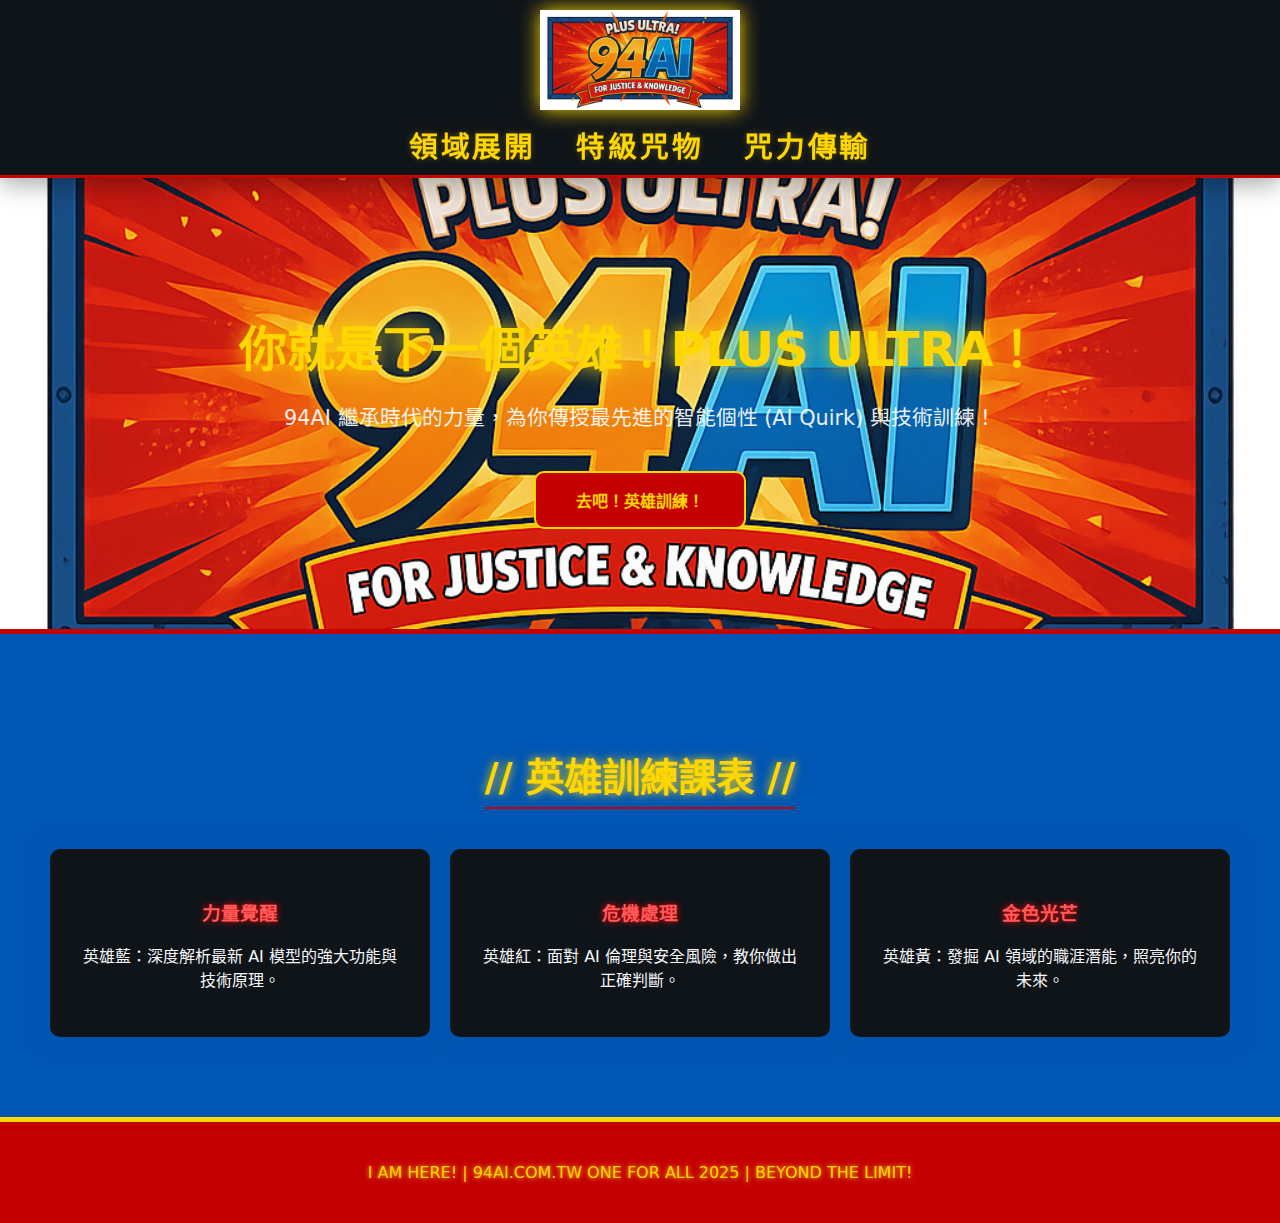
<file: index.html>
<!DOCTYPE html>
<html lang="zh-TW">
<head>
  <meta charset="UTF-8" />
  <meta name="viewport" content="width=device-width, initial-scale=1" />
  <title>94AI｜PLUS ULTRA 智能力量</title>
  <meta name="description" content="94AI：用 PLUS ULTRA 精神，傳授最先進的 AI 技術訓練與實作，讓你解鎖屬於自己的智能個性 (AI Quirk)。" />
  <meta name="robots" content="index,follow" />
  <link rel="canonical" href="https://94ai.com.tw/" />
  <link rel="preload" as="image" href="/images/94ai_square.png" />
  <style>
    body {margin:0;font-family:system-ui,Roboto,'Noto Sans TC',sans-serif;background:#08080C;color:#f5f7fa;scroll-behavior:smooth;}
    header {position:sticky;top:0;z-index:1000;background:#0f1419;border-bottom:3px solid #C40000;box-shadow:0 6px 24px rgba(0,0,0,.35);text-align:center;padding:10px 0;}
    .logo-link img {height:100px;width:auto;filter:drop-shadow(0 0 10px #FFD700);transition:filter .3s;}
    .logo-link img:hover {filter:drop-shadow(0 0 15px #FFD700);}
    nav ul {list-style:none;margin:10px 0 0;padding:0;display:flex;justify-content:center;gap:40px;}
    nav a {text-decoration:none;color:#FFD700;font-weight:900;font-size:1.8rem;letter-spacing:.1em;text-shadow:0 0 6px rgba(255,215,0,.3);transition:.3s;}
    nav a:hover {color:#fff;text-shadow:0 0 12px #C40000;}
    .hero {position:relative;text-align:center;padding:100px 20px;background:url('/images/94ai_square.png') center/cover no-repeat;border-bottom:5px solid #C40000;color:#FFD700;}
    .hero::before {content:'';position:absolute;inset:0;background:rgba(0,0,0,.5);z-index:-1;}
    .hero h1 {font-size:3rem;margin-bottom:15px;text-shadow:0 0 20px #FFD700;}
    .hero p {font-size:1.3rem;margin-bottom:40px;color:#fff;opacity:.9;}
    .cta-button {display:inline-block;background:#C40000;color:#FFD700;padding:15px 40px;border-radius:10px;border:2px solid #FFD700;font-weight:900;text-decoration:none;transition:.3s;}
    .cta-button:hover {background:#ff3333;transform:scale(1.05);}
    .content-section {padding:80px 20px;text-align:center;background:#0056B3;}
    .content-section h2 {font-size:2.4rem;color:#FFD700;text-shadow:0 0 10px #FFD700;margin-bottom:40px;border-bottom:2px solid #C40000;display:inline-block;padding-bottom:5px;}
    .cards {display:flex;flex-wrap:wrap;justify-content:center;gap:20px;}
    .card {background:#0f1419;padding:30px;border-radius:10px;flex:1 1 280px;max-width:320px;box-shadow:0 0 20px rgba(0,86,179,.6);transition:.3s;}
    .card:hover {transform:translateY(-8px);box-shadow:0 0 25px #FFD700;}
    .card h3 {color:#ff5a5a;text-shadow:0 0 6px #ff0000;}
    footer {text-align:center;padding:25px;background:#C40000;color:#FFD700;border-top:5px solid #FFD700;text-shadow:0 0 5px #FFD700;}

    /* 回到最上方按鈕 */
    #backToTop {position:fixed;bottom:30px;right:30px;background:#FFD700;color:#C40000;border:none;border-radius:50%;width:55px;height:55px;font-size:1.5rem;cursor:pointer;box-shadow:0 0 10px rgba(255,215,0,.5);display:none;transition:all .3s;}
    #backToTop:hover {transform:scale(1.1);box-shadow:0 0 20px rgba(255,215,0,.8);}

    /* === 手機版單列選單（避免擠出畫面） === */
    @media (max-width: 768px) {
      .logo-link img {height:84px;}
      nav ul {flex-direction:column;gap:14px;margin-top:12px;}
      nav a {display:block;padding:10px 16px;font-size:1.6rem;}
    }

    @media (max-width: 420px) {
      .logo-link img {height:72px;}
      nav a {font-size:1.45rem;letter-spacing:.08em;}
      .hero {padding:72px 16px;}
      .hero h1 {font-size:2.2rem;}
      .hero p {font-size:1.1rem;}
    }
      
    /* === 英雄飛行閃光軌跡動畫 === */
    #backToTop.comet { animation: rocket 0.6s ease-out; }
    #backToTop::before {
      content: '';
      position: absolute;
      inset: 50% auto auto 50%;
      transform: translate(-50%, -50%);
      width: 64px; height: 64px; border-radius: 50%;
      background: conic-gradient(from 0deg, rgba(255,215,0,.0), rgba(255,215,0,.55), rgba(255,0,0,.45), rgba(255,215,0,.0));
      filter: blur(8px);
      opacity: .0; pointer-events: none;
      transition: opacity .25s ease;
    }
    #backToTop.comet::before { opacity: .85; }

    @keyframes rocket {
      0% { transform: scale(1) translateZ(0); box-shadow: 0 0 12px rgba(255,215,0,.6); }
      35% { transform: scale(1.15); box-shadow: 0 0 22px rgba(255,215,0,.9); }
      100% { transform: scale(1); box-shadow: 0 0 12px rgba(255,215,0,.6); }
    }

    /* 釋放的火花粒子 */
    .spark {
      position: fixed; width: 6px; height: 6px; border-radius: 50%; pointer-events: none; z-index: 9999;
      background: radial-gradient(circle at 30% 30%, #fff, #FFD700 60%, rgba(255,215,0,.0) 70%);
      filter: drop-shadow(0 0 8px rgba(255,215,0,.8));
      animation: spark-move .8s ease-out forwards, spark-fade .8s ease-out forwards;
    }
    @keyframes spark-move {
      from { transform: translate(0,0) scale(1); }
      to   { transform: translate(var(--dx), var(--dy)) scale(0.4); }
    }
    @keyframes spark-fade {
      from { opacity: 1; }
      to   { opacity: 0; }
    }
  </style>
</head>
<body>
  <header>
    <a href="/index.html" class="logo-link"><img src="/images/94ai_square.png" alt="94AI LOGO"></a>
    <nav>
      <ul>
        <li><a href="/index.html">領域展開</a></li>
        <li><a href="/blog.html">特級咒物</a></li>
        <li><a href="/contact.html">咒力傳輸</a></li>
      </ul>
    </nav>
  </header>
  <main>
    <section class="hero">
      <h1>你就是下一個英雄！PLUS ULTRA！</h1>
      <p>94AI 繼承時代的力量，為你傳授最先進的智能個性 (AI Quirk) 與技術訓練！</p>
      <a href="/blog.html" class="cta-button">去吧！英雄訓練！</a>
    </section>
    <section class="content-section">
      <h2>// 英雄訓練課表 //</h2>
      <div class="cards">
        <div class="card"><h3>力量覺醒</h3><p>英雄藍：深度解析最新 AI 模型的強大功能與技術原理。</p></div>
        <div class="card"><h3>危機處理</h3><p>英雄紅：面對 AI 倫理與安全風險，教你做出正確判斷。</p></div>
        <div class="card"><h3>金色光芒</h3><p>英雄黃：發掘 AI 領域的職涯潛能，照亮你的未來。</p></div>
      </div>
    </section>
  </main>
  <footer><p>I AM HERE! | 94AI.COM.TW ONE FOR ALL 2025 | BEYOND THE LIMIT!</p></footer>
  <button id="backToTop" title="回到頂部">▲</button>
  <script>
    const topBtn=document.getElementById('backToTop');
    window.addEventListener('scroll',()=>{if(window.scrollY>200){topBtn.style.display='block';}else{topBtn.style.display='none';}});
    topBtn.addEventListener('click',()=>{window.scrollTo({top:0,behavior:'smooth'});});
  </script>
  <script>
    const topBtn=document.getElementById('backToTop');
    const showAt=200;
    window.addEventListener('scroll',()=>{
      topBtn.style.display = (window.scrollY>showAt)?'block':'none';
    });

    function spawnSparks(x,y,count=12){
      for(let i=0;i<count;i++){
        const s=document.createElement('span');
        s.className='spark';
        // 隨機拋射方向（往左上為主，帶一點散射）
        const dx = (-40 - Math.random()*60) + 'px';
        const dy = (-20 - Math.random()*120) + 'px';
        s.style.setProperty('--dx', dx);
        s.style.setProperty('--dy', dy);
        s.style.left = (x + (Math.random()*20-10)) + 'px';
        s.style.top  = (y + (Math.random()*20-10)) + 'px';
        document.body.appendChild(s);
        s.addEventListener('animationend',()=> s.remove());
      }
    }

    topBtn.addEventListener('click',()=>{
      // 英雄飛行特效
      topBtn.classList.add('comet');
      // 取得按鈕螢幕位置，作為粒子起點
      const rect = topBtn.getBoundingClientRect();
      spawnSparks(rect.left + rect.width/2, rect.top + rect.height/2, 16);
      setTimeout(()=> topBtn.classList.remove('comet'), 650);
      // 平滑回頂端
      window.scrollTo({top:0,behavior:'smooth'});
    });
  </script>
</body>
</html>
</html>
</file>
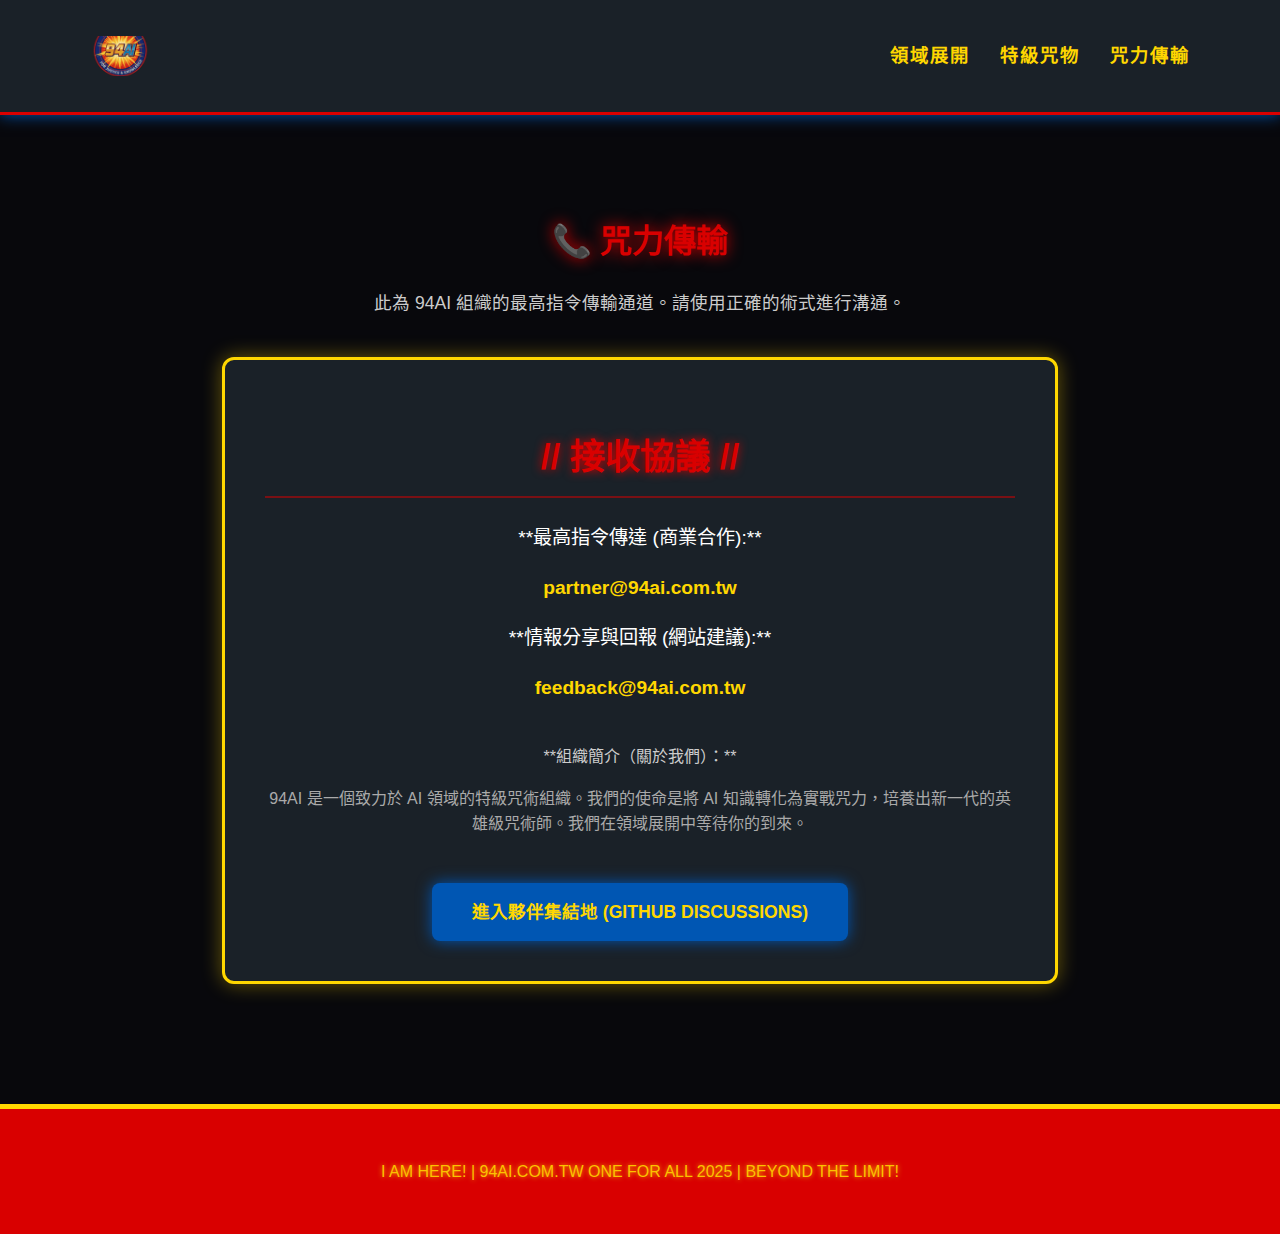
<file: contact.html>
<!DOCTYPE html>
<html lang="zh-TW">
<head>
    <meta charset="UTF-8">
    <meta name="viewport" content="width=device-width, initial-scale=1.0">
    <title>咒力傳輸 - 94AI 組織中樞</title>
    <style>
        /* --- 顏色與字型變數 (All Might 英雄色板) --- */
        :root {
            --color-bg-dark: #08080C;       /* 極致深黑 (基底色) */
            --color-text-light: #f0f0f0;    /* 基礎文字色 */
            --color-hero-blue: #0056B3;     /* 英雄藍 (主色，濃郁的深藍) */
            --color-hero-yellow: #FFD700;   /* 英雄黃 (力量色，用於點綴/光暈) */
            --color-hero-red: #D90000;      /* 英雄紅 (次要色，用於 CTA/強調) */
            --color-card-bg: #1A2128;       /* 卡片背景 */
        }

        /* --- 全域設定與基本樣式 --- */
        body {
            font-family: 'Inter', 'Segoe UI', Roboto, 'Helvetica Neue', Arial, sans-serif;
            line-height: 1.6;
            margin: 0;
            padding: 0;
            background-color: var(--color-bg-dark);
            color: var(--color-text-light);
            transition: background-color 0.5s;
        }
        .container {
            max-width: 1100px;
            margin: 0 auto;
            padding: 20px;
        }

        /* --- 導覽列 (Header) --- */
        header {
            background-color: var(--color-card-bg);
            padding: 1rem 0;
            box-shadow: 0 0 15px var(--color-hero-blue);
            border-bottom: 3px solid var(--color-hero-red); 
        }
        header nav {
            display: flex;
            justify-content: space-between;
            align-items: center;
        }

        /* --- LOGO 圖片樣式調整 --- */
        header .logo-link {
            text-decoration: none;
            display: flex; 
            align-items: center;
            width: 150px; 
            height: 40px;
            overflow: hidden; 
        }
        header .logo-link img {
            height: 60px; 
            margin-top: -10px; 
            width: auto;
        }
        header .logo-link img:hover {
            opacity: 0.8;
        }
        /* --- LOGO 圖片樣式結束 --- */

        header nav ul {
            list-style: none;
            margin: 0;
            padding: 0;
            display: flex;
        }
        header nav ul li {
            margin-left: 30px;
        }
        header nav ul li a {
            text-decoration: none;
            color: var(--color-hero-yellow);
            font-size: 1.15rem; 
            font-weight: 900; 
            transition: color 0.3s, text-shadow 0.3s;
            letter-spacing: 2px;
        }
        header nav ul li a:hover {
            color: var(--color-hero-red); 
            text-shadow: 0 0 8px var(--color-hero-red);
        }
        /* --- 頁尾 (Footer) --- */
        footer {
            text-align: center;
            padding: 30px;
            background-color: var(--color-hero-red); 
            color: var(--color-hero-yellow);
            border-top: 5px solid var(--color-hero-yellow);
            text-shadow: 0 0 5px var(--color-hero-yellow);
        }
        footer p {
            margin: 0;
            opacity: 0.9;
        }
       /* --- 響應式設計 (RWD for Mobile) --- */
        @media (max-width: 768px) {
            header nav {
                flex-direction: column;
                /* [新增] 讓整個導覽列的內容在手機上置中 */
                align-items: center; 
            }
            /* [新增] 讓 LOGO 連結區塊本身置中 */
            header .logo-link {
                margin: 0 auto; 
            }
            header nav ul {
                margin-top: 15px;
            }
            header nav ul li {
                margin: 0 10px;
            }
            header nav ul li a {
                font-size: 1rem; 
            }
            /* 以下專門針對 index.html 的卡片內容 (僅 index.html 需要保留) */
            .content-section .card {
                flex-basis: 100%;
            }
            .card p {
                min-height: auto;
            }
        }
        /* ------------------------------------- */
        /* contact.html 專屬樣式 */
        .contact-section {
            padding: 60px 20px;
            text-align: center;
            min-height: 70vh;
        }
        .transmission-box {
            max-width: 750px;
            margin: 40px auto;
            padding: 40px;
            background-color: var(--color-card-bg);
            border-radius: 12px;
            border: 3px solid var(--color-hero-yellow); /* 英雄黃邊框 */
            box-shadow: 0 0 20px rgba(255, 215, 0, 0.4);
        }
        .transmission-box h2 {
            color: var(--color-hero-red);
            font-size: 2.2rem;
            margin-bottom: 25px;
            text-shadow: 0 0 10px var(--color-hero-red);
            border-bottom: 2px solid rgba(217, 0, 0, 0.5);
            padding-bottom: 10px;
        }
        .contact-item {
            font-size: 1.2rem;
            margin-bottom: 20px;
            color: var(--color-hero-yellow);
        }
        .contact-item a {
            color: var(--color-hero-yellow);
            text-decoration: none;
            font-weight: bold;
            transition: color 0.3s, text-shadow 0.3s;
        }
        .contact-item a:hover {
            color: var(--color-hero-red);
            text-shadow: 0 0 5px var(--color-hero-red);
        }
        .mission-button {
            display: inline-block;
            background-color: var(--color-hero-blue); 
            color: var(--color-hero-yellow); 
            padding: 15px 40px;
            text-decoration: none;
            border-radius: 8px;
            font-weight: 900;
            font-size: 1.1rem;
            margin-top: 30px;
            transition: background-color 0.3s, box-shadow 0.3s;
            box-shadow: 0 0 15px var(--color-hero-blue);
        }
        .mission-button:hover {
            background-color: #007bff;
            box-shadow: 0 0 30px var(--color-hero-yellow);
        }
    </style>
</head>
<body>
    <header>
        <div class="container">
            <nav>
                <a href="/" class="logo-link">
                    <img src="/images/plus_ultra_logo.png" alt="94AI PLUS ULTRA Logo"> 
                </a>
                <ul>
                    <li><a href="/index.html">領域展開</a></li>
                    <li><a href="/blog.html">特級咒物</a></li> 
                    <li><a href="/contact.html">咒力傳輸</a></li> 
                </ul>
            </nav>
        </div>
    </header>

    <main>
        <section class="contact-section">
            <div class="container">
                <h1 style="color: var(--color-hero-red); text-shadow: 0 0 15px var(--color-hero-red);">📞 咒力傳輸</h1>
                <p style="font-size: 1.1rem; color: #ccc;">此為 94AI 組織的最高指令傳輸通道。請使用正確的術式進行溝通。</p>
                
                <div class="transmission-box">
                    <h2>// 接收協議 //</h2>
                    
                    <div class="contact-item">
                        <p style="color: #fff;">**最高指令傳達 (商業合作):**</p>
                        <a href="mailto:partner@94ai.com.tw">partner@94ai.com.tw</a>
                    </div>

                    <div class="contact-item">
                        <p style="color: #fff;">**情報分享與回報 (網站建議):**</p>
                        <a href="mailto:feedback@94ai.com.tw">feedback@94ai.com.tw</a>
                    </div>
                    
                    <p style="margin-top: 40px; color: #ccc;">**組織簡介（關於我們）：**</p>
                    <p style="color: #aaa; font-size: 1rem;">94AI 是一個致力於 AI 領域的特級咒術組織。我們的使命是將 AI 知識轉化為實戰咒力，培養出新一代的英雄級咒術師。我們在領域展開中等待你的到來。</p>

                    <a href="#YOUR_GITHUB_DISCUSSIONS_LINK#" class="mission-button" target="_blank">進入夥伴集結地 (GITHUB DISCUSSIONS)</a>
                </div>
            </div>
        </section>
    </main>

    <footer>
        <div class="container">
            <p>I AM HERE! | 94AI.COM.TW ONE FOR ALL 2025 | BEYOND THE LIMIT!</p>
        </div>
    </footer>
</body>
</html>
</file>
